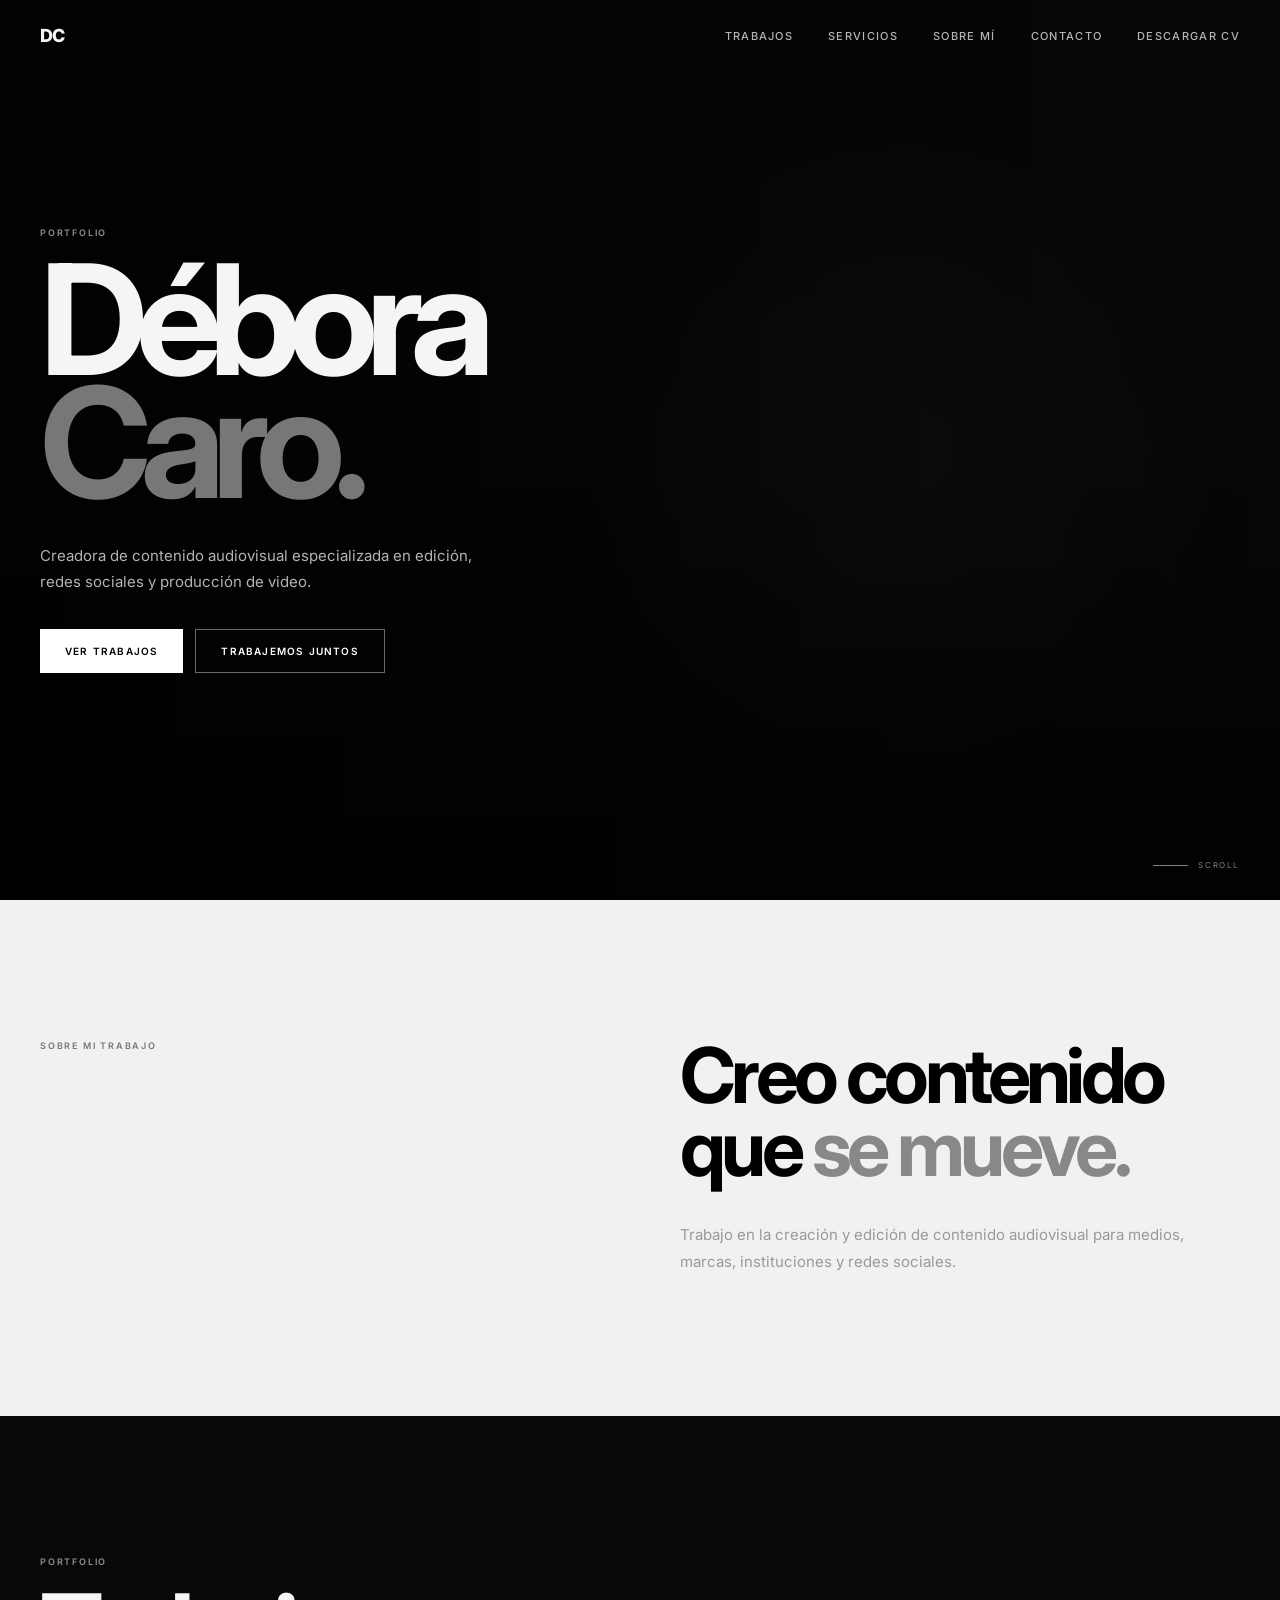
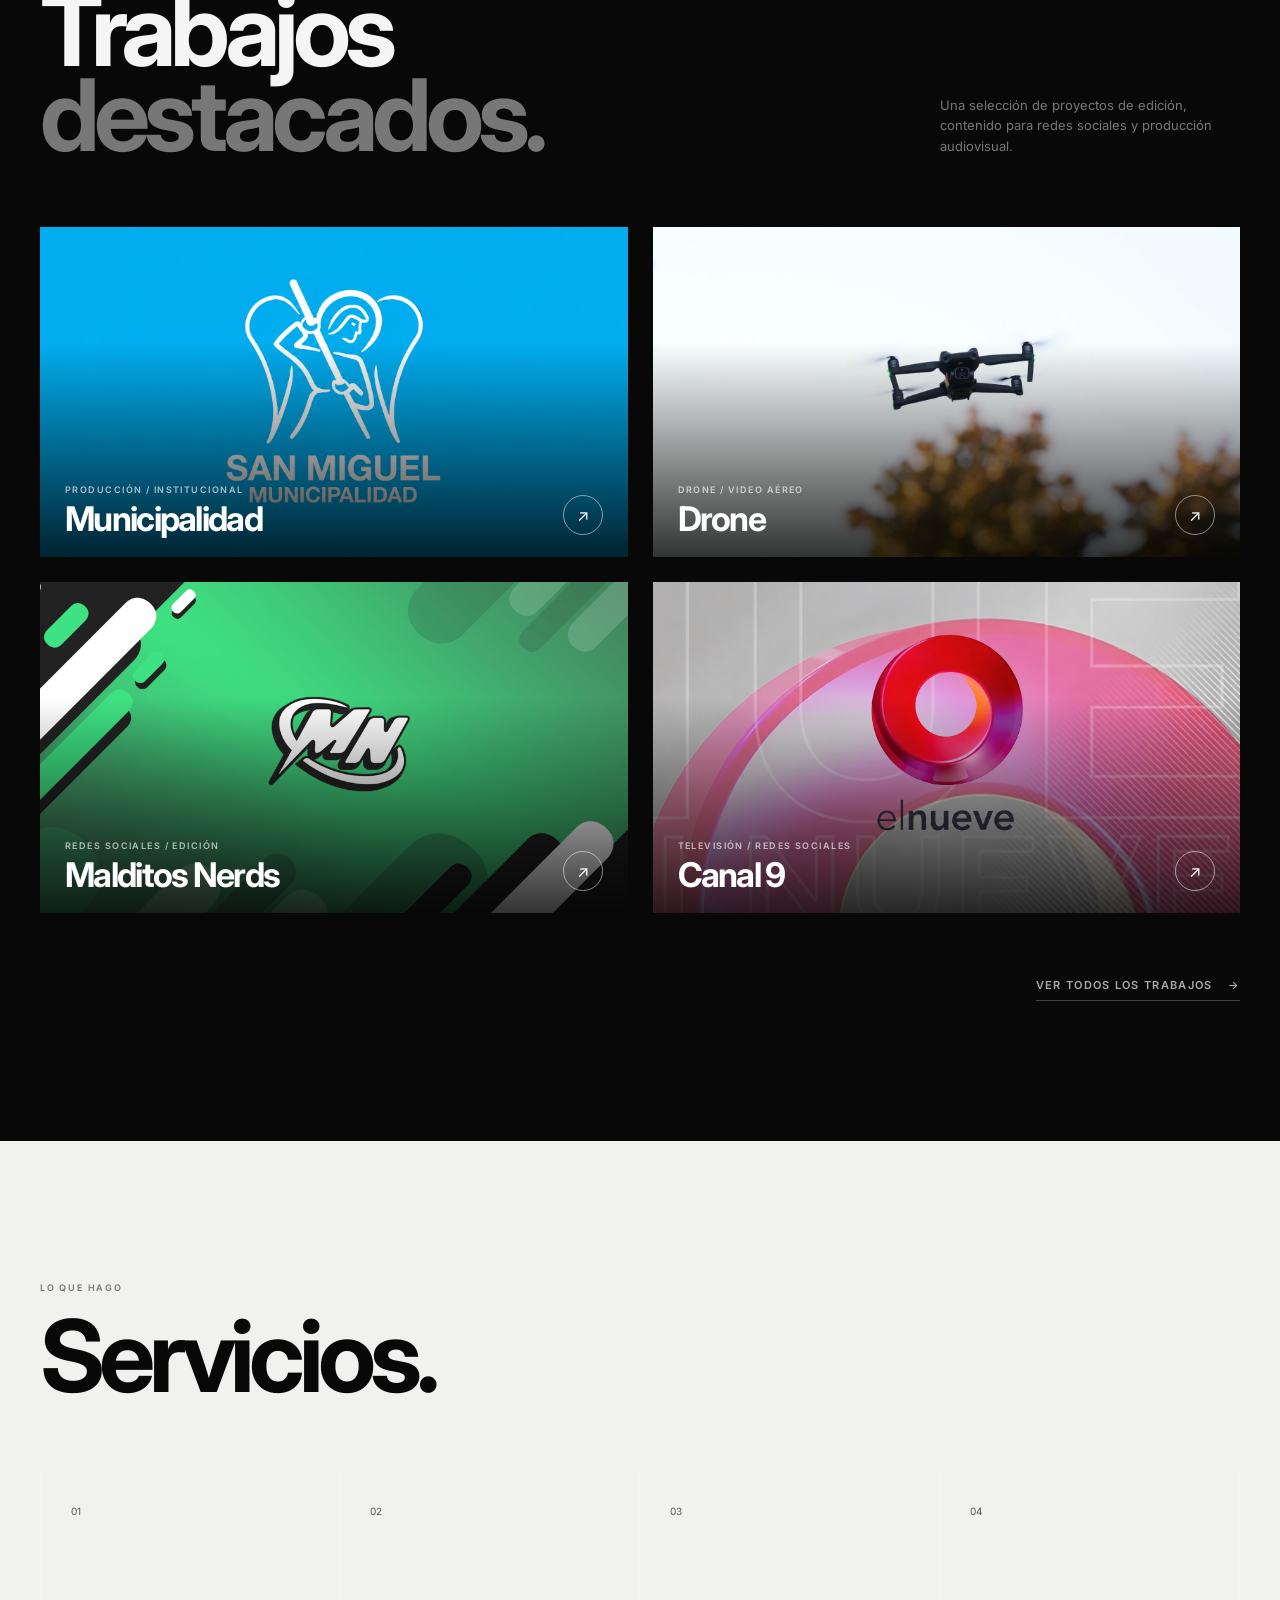
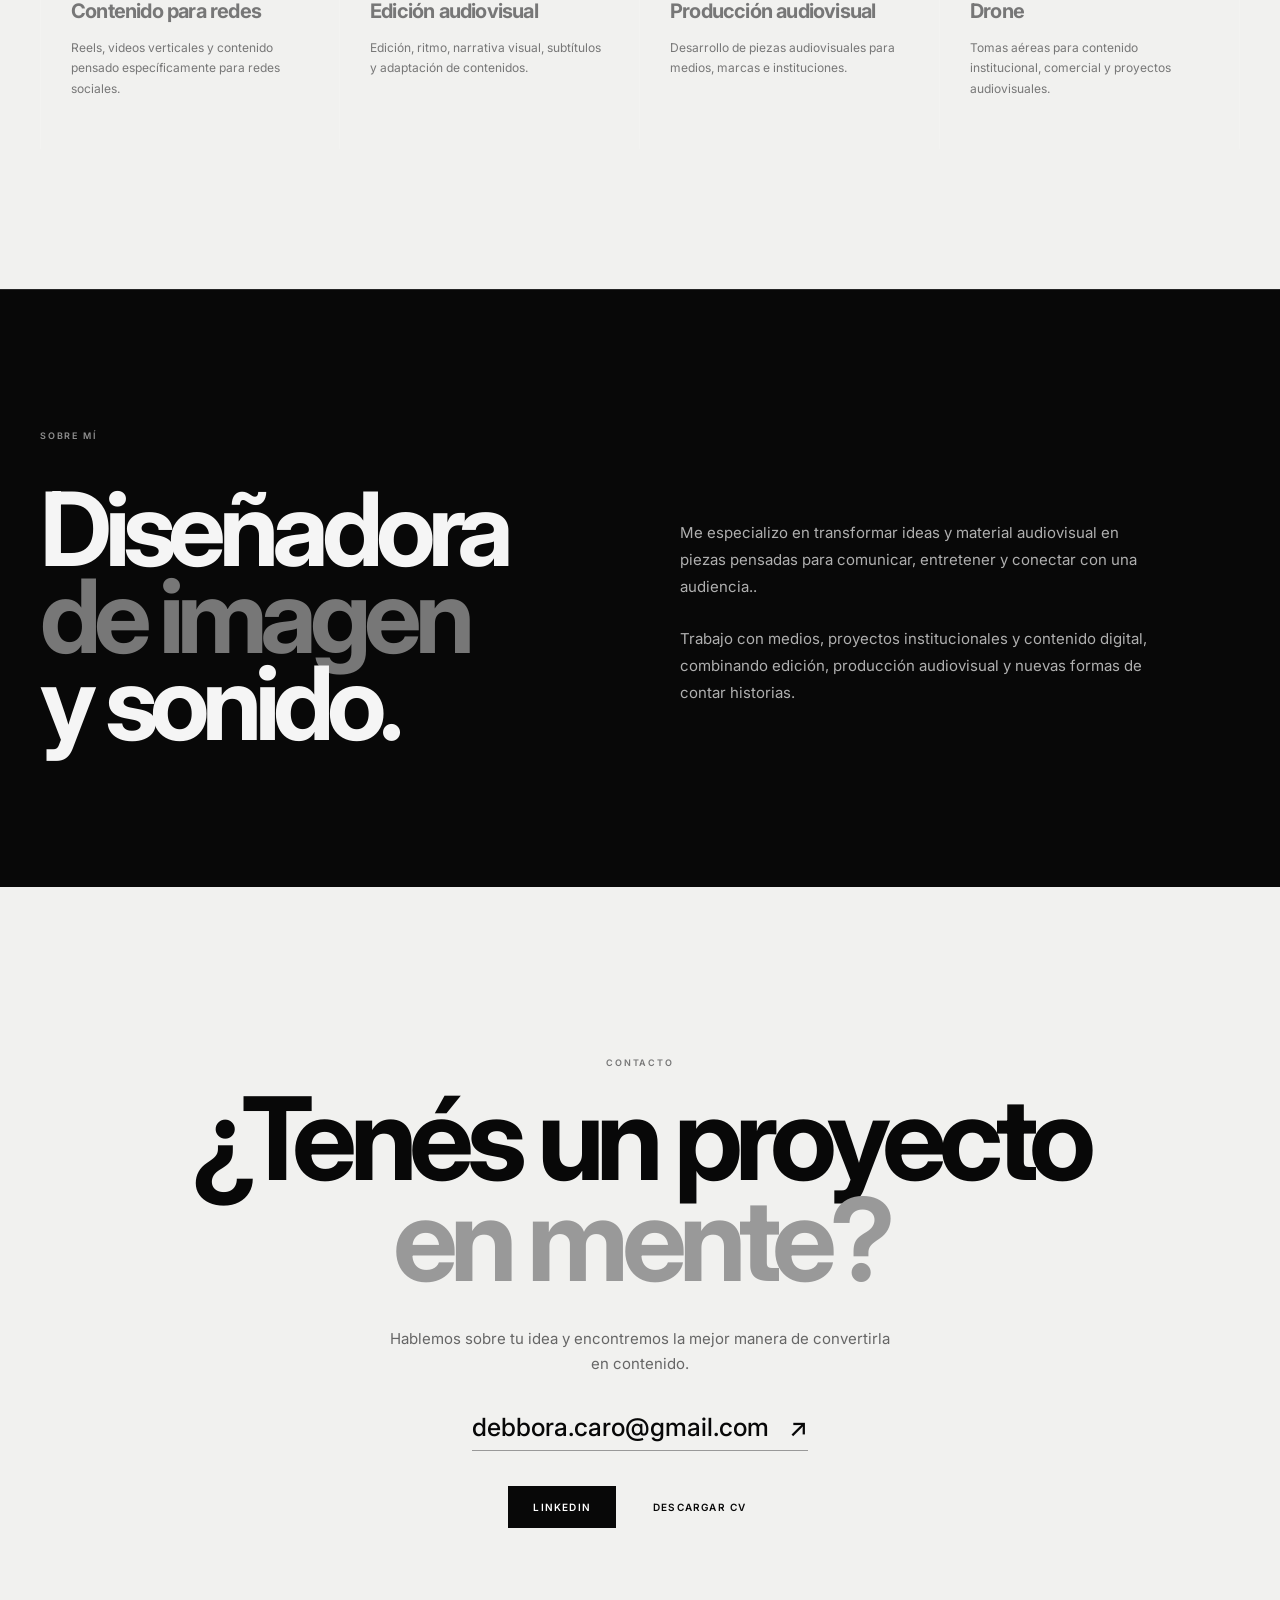
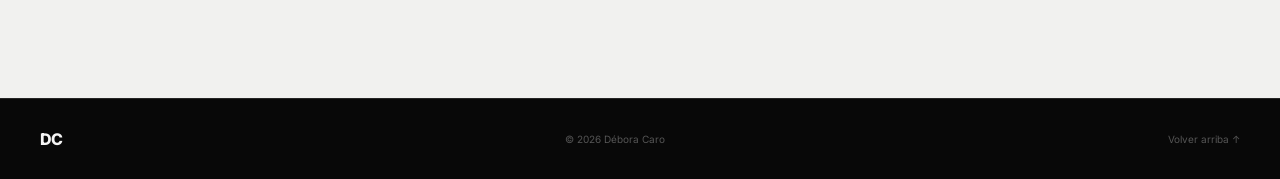
<file: index.html>
<!DOCTYPE html>
<html lang="es">

<head>

  <meta charset="UTF-8">

  <meta
    name="viewport"
    content="width=device-width, initial-scale=1.0"
  >

  <title>Débora Caro | Creadora de contenido audiovisual</title>

  <meta
    name="description"
    content="Portfolio audiovisual de Débora Caro. Edición, contenido para redes, producción audiovisual y drone."
  >

  <!-- GOOGLE FONT -->

  <link rel="preconnect" href="https://fonts.googleapis.com">

  <link
    rel="preconnect"
    href="https://fonts.gstatic.com"
    crossorigin
  >

  <link
    href="https://fonts.googleapis.com/css2?family=Inter:wght@300;400;500;600;700;800&display=swap"
    rel="stylesheet"
  >

  <!-- CSS -->

  <link
    rel="stylesheet"
    href="CSS.ESTILO.css"
  >

</head>


<body>


<!-- =====================================================
     NAVBAR
===================================================== -->

  <header class="navbar" id="navbar">

    <div class="nav-container">

      <a href="#inicio" class="logo" aria-label="Inicio">
        <span>DC</span>
      </a>

      <nav class="nav-links" id="navLinks">

        <a href="#trabajos">Trabajos</a>
        <a href="#servicios">Servicios</a>
        <a href="#sobre-mi">Sobre mí</a>
        <a href="#contacto">Contacto</a>

        <a
          href="CV_Debora_Caro.pdf"
          download
          class="nav-cv"
        >
          Descargar CV
        </a>

      </nav>

      <button
        class="menu-toggle"
        id="menuToggle"
        aria-label="Abrir menú"
        aria-expanded="false"
      >
        <span></span>
        <span></span>
      </button>

    </div>

  </header>


  <main>


<!-- =====================================================
     HERO
===================================================== -->

<section class="hero">

  <video
    class="bg-video"
    autoplay
    muted
    loop
    playsinline
    preload="auto"
  >

    <source
      src="hero.mp4"
      type="video/mp4"
    >

  </video>


  <div class="hero-overlay"></div>


  <div class="hero-content">

    <p class="eyebrow">
      PORTFOLIO
    </p>


    <h1>

      Débora<br>

      <span>Caro.</span>

    </h1>


    <p class="hero-description">

      Creadora de contenido audiovisual
      especializada en edición, redes sociales
      y producción de video.

    </p>


    <div class="buttons">

      <a
        href="#trabajos"
        class="btn primary"
      >
        Ver trabajos
      </a>


      <a
        href="#contacto"
        class="btn secondary"
      >
        Trabajemos juntos
      </a>

    </div>

  </div>


  <div class="scroll-indicator">

    <span></span>

    SCROLL

  </div>

</section>



<!-- =====================================================
     INTRO
===================================================== -->

<section class="section intro">

  <div class="container intro-grid">

    <div>

      <p class="eyebrow">
        SOBRE MI TRABAJO
      </p>

    </div>


    <div>

      <h2>

        Creo contenido que
        <span>se mueve.</span>

      </h2>


      <p>

        Trabajo en la creación y edición de contenido
        audiovisual para medios, marcas, instituciones
        y redes sociales.

      </p>

    </div>

  </div>

</section>



 <!-- =====================================================
     TRABAJOS
===================================================== -->

<section
  class="section projects"
  id="trabajos"
>

  <div class="container">

    <div class="section-heading">

      <div>

        <p class="eyebrow">
          PORTFOLIO
        </p>

        <h2>
          Trabajos<br>
          <span>destacados.</span>
        </h2>

      </div>

      <p class="section-description">
        Una selección de proyectos de edición,
        contenido para redes sociales y producción
        audiovisual.
      </p>

    </div>


    <!-- =================================================
         FILA 1
         MUNICIPALIDAD + DRONE
    ================================================== -->

    <div class="projects-two">


      <!-- MUNICIPALIDAD -->

      <a
        href="municipalidad.html"
        class="featured-project"
      >

        <div class="featured-media">

          <img
            src="muni/portadamuni.png"
            alt="Trabajos audiovisuales para Municipalidad"
          >

          <div class="featured-overlay"></div>


          <div class="featured-content">

            <div>

              <p>
                PRODUCCIÓN / INSTITUCIONAL
              </p>

              <h3>
                Municipalidad
              </h3>

            </div>

            <div class="project-arrow">
              ↗
            </div>

          </div>

        </div>

      </a>



      <!-- DRONE -->

      <a
        href="drone.html"
        class="featured-project"
      >

        <div class="featured-media">

          <img
            src="drone/portadadrone.jpeg"
            alt="Trabajos audiovisuales con drone"
          >

          <div class="featured-overlay"></div>


          <div class="featured-content">

            <div>

              <p>
                DRONE / VIDEO AÉREO
              </p>

              <h3>
                Drone
              </h3>

            </div>

            <div class="project-arrow">
              ↗
            </div>

          </div>

        </div>

      </a>

    </div>



    <!-- =================================================
         FILA 2
         MALDITOS NERDS + CANAL 9
    ================================================== -->

    <div
      class="projects-two"
      style="margin-top: 25px;"
    >


      <!-- MALDITOS NERDS -->

      <a
        href="malditos-nerds.html"
        class="featured-project"
      >

        <div class="featured-media">

          <img
            src="mn/portadamn.jpg"
            alt="Trabajos para Malditos Nerds"
          >

          <div class="featured-overlay"></div>


          <div class="featured-content">

            <div>

              <p>
                REDES SOCIALES / EDICIÓN
              </p>

              <h3>
                Malditos Nerds
              </h3>

            </div>

            <div class="project-arrow">
              ↗
            </div>

          </div>

        </div>

      </a>



      <!-- CANAL 9 -->

      <a
        href="canal9.html"
        class="featured-project"
      >

        <div class="featured-media">

          <img
            src="canal 9/portadac9.png"
            alt="Trabajos audiovisuales para Canal 9"
          >

          <div class="featured-overlay"></div>


          <div class="featured-content">

            <div>

              <p>
                TELEVISIÓN / REDES SOCIALES
              </p>

              <h3>
                Canal 9
              </h3>

            </div>

            <div class="project-arrow">
              ↗
            </div>

          </div>

        </div>

      </a>


    </div>



    <!-- =================================================
         TODOS LOS TRABAJOS
    ================================================== -->

    <div class="all-projects-link">

      <a href="trabajos.html">

        Ver todos los trabajos

        <span>
          →
        </span>

      </a>

    </div>


  </div>

</section>


<!-- =====================================================
     SERVICIOS
===================================================== -->

<section
  class="section services"
  id="servicios"
>

  <div class="container">


    <div class="section-heading">

      <div>

        <p class="eyebrow">
          LO QUE HAGO
        </p>

        <h2>
          Servicios.
        </h2>

      </div>

    </div>


    <div class="services-grid">


      <article class="service">

        <span>
          01
        </span>

        <h3>
          Contenido para redes
        </h3>

        <p>

          Reels, videos verticales y contenido
          pensado específicamente para redes sociales.

        </p>

      </article>



      <article class="service">

        <span>
          02
        </span>

        <h3>
          Edición audiovisual
        </h3>

        <p>

          Edición, ritmo, narrativa visual,
          subtítulos y adaptación de contenidos.

        </p>

      </article>



      <article class="service">

        <span>
          03
        </span>

        <h3>
          Producción audiovisual
        </h3>

        <p>

          Desarrollo de piezas audiovisuales
          para medios, marcas e instituciones.

        </p>

      </article>



      <article class="service">

        <span>
          04
        </span>

        <h3>
          Drone
        </h3>

        <p>

          Tomas aéreas para contenido institucional,
          comercial y proyectos audiovisuales.

        </p>

      </article>


    </div>

  </div>

</section>


<!-- =====================================================
     SOBRE MÍ
===================================================== -->

<section
  class="section about"
  id="sobre-mi"
>

  <div class="container about-grid">

    <!-- COLUMNA IZQUIERDA -->
    <div class="about-title">

      <p class="eyebrow">
        SOBRE MÍ
      </p>

        <h2>
  Diseñadora<br>
  <span class="gray">de imagen</span><br>
  y sonido.<br>
</h2>

    </div>


    <!-- COLUMNA DERECHA -->
    <div class="about-text">
    
      <p>
        Me especializo en transformar ideas y material
        audiovisual en piezas pensadas para comunicar,
        entretener y conectar con una audiencia..
      </p>

      <p>
             Trabajo con medios, proyectos institucionales
        y contenido digital, combinando edición,
        producción audiovisual y nuevas formas de contar
        historias.
      </p>

    </div>

  </div>

</section>

<!-- =====================================================
     CONTACTO
===================================================== -->


    <section class="contact-section" id="contacto">

      <div class="container">

        <div class="contact-content">

          <p class="eyebrow">
             CONTACTO
          </p>

          <h2>
            ¿Tenés un proyecto<br>
            <span>en mente?</span>
          </h2>

          <p>
            Hablemos sobre tu idea y encontremos la mejor
            manera de convertirla en contenido.
          </p>

          <a
            href="mailto:debbora.caro@gmail.com"
            class="contact-email"
          >
            debbora.caro@gmail.com
            <span>↗</span>
          </a>

          <div class="contact-buttons">

            <a
              href="https://www.linkedin.com/in/deboracaro/"
              class="btn btn-primary"
            >
              LinkedIn
              <span></span>
            </a>

            <a
              href="CV_Debora_Caro.pdf"
              download
              class="btn btn-outline"
            >
              Descargar CV
            </a>

          </div>

        </div>

      </div>

    </section>

  </main>




<!-- =====================================================
     FOOTER
===================================================== -->

<footer class="footer">

  <div class="container footer-container">

    <div class="footer-logo">
      DC
    </div>


    <p>
      © 2026 Débora Caro
    </p>


    <a href="#">
      Volver arriba ↑
    </a>

  </div>

</footer>



<script src="ANIMACION.JS"></script>

</body>

</html>
</file>
<file: CSS.ESTILO.css>
/* =====================================================
   RESET
===================================================== */

* {
  margin: 0;
  padding: 0;
  box-sizing: border-box;
}

html {
  scroll-behavior: smooth;
}

body {
  background: #080808;
  color: #f5f5f5;
  font-family: "Inter", sans-serif;
  overflow-x: hidden;
}

a {
  color: inherit;
  text-decoration: none;
}

button {
  font-family: inherit;
}


/* =====================================================
   VARIABLES
===================================================== */

:root {
  --background: #080808;
  --text: #f5f5f5;
  --muted: #888;
  --border: rgba(255, 255, 255, .12);
  --container: 1400px;
}


/* =====================================================
   CONTAINER
===================================================== */

.container {
  width: min(calc(100% - 80px), var(--container));
  margin: 0 auto;
}


/* =====================================================
   NAVBAR
===================================================== */

.navbar {
  position: fixed;
  top: 0;
  left: 0;

  width: 100%;

  z-index: 1000;

  padding: 25px 0;

  transition:
    background .4s ease,
    padding .4s ease,
    backdrop-filter .4s ease;
}

.navbar.scrolled {
  background: rgba(8, 8, 8, .75);

  backdrop-filter: blur(15px);

  padding: 18px 0;

  border-bottom: 1px solid var(--border);
}

.navbar.light-nav {
  background: rgba(241, 241, 239, .92);

  backdrop-filter: blur(15px);

  border-bottom: 1px solid rgba(0, 0, 0, .10);
}

.navbar.light-nav .logo {
  color: #080808;
}

.navbar.light-nav .nav-links a {
  color: rgba(0, 0, 0, .65);
}

.navbar.light-nav .nav-links a:hover {
  color: #000;
}

.navbar.light-nav .menu-toggle {
  color: #080808;
}


/* =====================================================
   NAV CONTAINER
===================================================== */

.nav-container {
  width: min(calc(100% - 80px), var(--container));

  margin: auto;

  display: flex;
  align-items: center;
  justify-content: space-between;
}

.logo {
  font-size: 18px;

  font-weight: 800;

  letter-spacing: -.08em;
}

.nav-links {
  display: flex;

  gap: 35px;
}

.nav-links a {
  color: rgba(255, 255, 255, .7);

  font-size: 11px;
  font-weight: 500;

  text-transform: uppercase;

  letter-spacing: .12em;

  transition: color .3s ease;
}

.nav-links a:hover {
  color: white;
}

.menu-toggle {
  display: none;

  background: none;

  border: none;

  color: white;

  font-size: 22px;

  cursor: pointer;
}


/* =====================================================
   HERO
===================================================== */

.hero {
  position: relative;

  height: 100vh;

  min-height: 700px;

  overflow: hidden;

  display: flex;
  align-items: center;
}

.bg-video {
  position: absolute;

  inset: 0;

  width: 100%;
  height: 100%;

  object-fit: cover;

  z-index: 0;
}

.hero-overlay {
  position: absolute;

  inset: 0;

  z-index: 1;

  background:
    linear-gradient(
      90deg,
      rgba(0, 0, 0, .78),
      rgba(0, 0, 0, .2)
    ),
    linear-gradient(
      0deg,
      rgba(0, 0, 0, .7),
      transparent 50%
    );
}

.hero-content {
  position: relative;

  z-index: 2;

  width: min(
    calc(100% - 80px),
    var(--container)
  );

  margin: auto;
}

.eyebrow {
  margin-bottom: 20px;

  color: rgba(255, 255, 255, .55);

  font-size: 9px;

  font-weight: 600;

  letter-spacing: .2em;
}

.hero h1 {
  font-size: clamp(
    80px,
    12vw,
    180px
  );

  line-height: .8;

  letter-spacing: -.08em;

  font-weight: 700;
}

.hero h1 span {
  color: #777;
}

.hero-description {
  max-width: 440px;

  margin-top: 40px;

  color: rgba(255, 255, 255, .7);

  font-size: 15px;

  line-height: 1.7;
}

.buttons {
  display: flex;

  gap: 12px;

  margin-top: 35px;
}

.btn {
  display: inline-flex;

  align-items: center;
  justify-content: center;

  padding: 15px 25px;

  font-size: 10px;

  font-weight: 600;

  text-transform: uppercase;

  letter-spacing: .12em;

  transition: .3s ease;
}

.btn.primary {
  background: white;

  color: black;
}

.btn.primary:hover {
  transform: translateY(-3px);
}

.btn.secondary {
  border: 1px solid rgba(255, 255, 255, .4);

  color: white;
}

.btn.secondary:hover {
  background: white;

  color: black;
}

.scroll-indicator {
  position: absolute;

  z-index: 2;

  bottom: 30px;

  right: 40px;

  display: flex;

  align-items: center;

  gap: 10px;

  color: rgba(255, 255, 255, .5);

  font-size: 8px;

  letter-spacing: .2em;
}

.scroll-indicator span {
  width: 35px;

  height: 1px;

  background: rgba(255, 255, 255, .5);
}


/* =====================================================
   SECTIONS
===================================================== */

.section {
  padding: 140px 0;
}


/* =====================================================
   INTRO
===================================================== */

.intro {
  background: #f1f1ef;

  border-bottom: 1px solid var(--border);
}

.intro .eyebrow {
  color: #777;
}

.intro h2 {
  max-width: 750px;

  color: #000;

  font-size: clamp(
    40px,
    6vw,
    85px
  );

  line-height: .95;

  letter-spacing: -.06em;
}

.intro h2 span {
  color: #888;
}

.intro-grid {
  display: grid;

  grid-template-columns: 1fr 1fr;

  gap: 80px;
}

.intro-grid > div:last-child p {
  max-width: 520px;

  margin-top: 35px;

  color: #999;

  font-size: 15px;

  line-height: 1.8;
}


/* =====================================================
   TRABAJOS
===================================================== */

.projects {
  overflow: hidden;
}

.section-heading {
  display: flex;

  align-items: flex-end;

  justify-content: space-between;

  gap: 60px;

  margin-bottom: 70px;
}

.section-heading h2 {
  font-size: clamp(
    55px,
    8vw,
    100px
  );

  line-height: .85;

  letter-spacing: -.06em;
}

.section-heading h2 span {
  color: #777;
}

.section-description {
  max-width: 300px;

  color: #777;

  font-size: 13px;

  line-height: 1.6;
}


/* =====================================================
   FEATURED PROJECT
===================================================== */

.featured-project {
  display: block;

  color: white;

  text-decoration: none;

  overflow: hidden;
}

.featured-project-large {
  margin-bottom: 25px;
}

.featured-media {
  position: relative;

  width: 100%;

  aspect-ratio: 16 / 9;

  overflow: hidden;

  background: #111;
}

.featured-media img,
.featured-media video {
  position: absolute;

  inset: 0;

  width: 100%;
  height: 100%;

  object-fit: cover;

  transition:
    transform .8s cubic-bezier(.2, .7, .2, 1);
}

.featured-project:hover .featured-media img,
.featured-project:hover .featured-media video {
  transform: scale(1.04);
}

.featured-overlay {
  position: absolute;

  inset: 0;

  background:
    linear-gradient(
      to top,
      rgba(0, 0, 0, .8),
      rgba(0, 0, 0, 0) 65%
    );

  pointer-events: none;
}

.featured-content {
  position: absolute;

  z-index: 2;

  left: 35px;
  right: 35px;
  bottom: 30px;

  display: flex;

  align-items: flex-end;

  justify-content: space-between;
}

.featured-content p {
  margin-bottom: 8px;

  color: rgba(255, 255, 255, .65);

  font-size: 9px;

  font-weight: 600;

  letter-spacing: .16em;
}

.featured-content h3 {
  margin: 0;

  font-size: clamp(
    25px,
    4vw,
    50px
  );

  line-height: .95;

  letter-spacing: -.05em;
}

.project-arrow {
  width: 48px;
  height: 48px;

  display: flex;

  align-items: center;
  justify-content: center;

  border: 1px solid rgba(255, 255, 255, .5);

  border-radius: 50%;

  font-size: 20px;

  transition:
    background .3s ease,
    color .3s ease,
    transform .3s ease;
}

.featured-project:hover .project-arrow {
  background: white;

  color: black;

  transform: rotate(45deg);
}


/* =====================================================
   DOS PROYECTOS
===================================================== */

.projects-two {
  display: grid;

  grid-template-columns: repeat(2, 1fr);

  gap: 25px;
}

.projects-two .featured-content {
  left: 25px;

  right: 25px;

  bottom: 22px;
}

.projects-two .featured-content h3 {
  font-size: clamp(
    22px,
    3vw,
    34px
  );
}

.projects-two .project-arrow {
  width: 40px;
  height: 40px;

  font-size: 16px;
}


/* =====================================================
   TODOS LOS TRABAJOS
===================================================== */

.all-projects-link {
  margin-top: 60px;

  text-align: right;
}

.all-projects-link a {
  display: inline-flex;

  align-items: center;

  gap: 15px;

  padding-bottom: 8px;

  border-bottom: 1px solid #444;

  color: #aaa;

  font-size: 11px;

  font-weight: 600;

  text-transform: uppercase;

  letter-spacing: .12em;

  transition: .3s ease;
}

.all-projects-link a:hover {
  color: white;

  border-color: white;

  gap: 22px;
}


/* =====================================================
   SERVICIOS
===================================================== */

.services {
  background: #f1f1ef;

  color: #080808;

  border-top: 1px solid var(--border);
}

.services .service h3 {
  color: #777;
}

.services .eyebrow {
  color: #777;
}

.services-grid {
  display: grid;

  grid-template-columns: repeat(4, 1fr);

  border-top: 1px solid var(--border);
}

.service {
  min-height: 280px;

  padding: 30px;

  border-right: 1px solid var(--border);

  transition: background .3s ease;
}

.service:first-child {
  border-left: 1px solid var(--border);
}

.service:hover {
  background: #101010;
}

.service:hover h3,
.service:hover span {
  color: white;
}

.service:hover p {
  color: #ccc;
}

.service span {
  color: #555;

  font-size: 10px;
}

.service h3 {
  margin-top: 80px;

  font-size: 20px;

  letter-spacing: -.04em;
}

.service p {
  margin-top: 15px;

  color: #777;

  font-size: 12px;

  line-height: 1.7;
}


/* =====================================================
   SOBRE MI
===================================================== */

/* =====================================================
   SOBRE MÍ
===================================================== */

/* =====================================================
   SOBRE MÍ
===================================================== */

.about {
  border-top: 1px solid var(--border);
  background: #080808;
}


/* CONTENEDOR PRINCIPAL */

.about-grid {
  display: grid;

  grid-template-columns: 1.2fr 0.8fr;

  gap: 100px;

  align-items: start;
}


/* =====================================================
   COLUMNA IZQUIERDA
===================================================== */

.about-title {
  display: flex;

  flex-direction: column;

  align-items: flex-start;
}


.about-title .eyebrow {
  margin-bottom: 45px;
}


.about-title h2 {
  margin: 0;

  font-size: clamp(65px, 8vw, 120px);

  line-height: 0.82;

  letter-spacing: -0.075em;

  font-weight: 700;
}


.about-title h2 span {
  color: #777;
}


/* =====================================================
   COLUMNA DERECHA
===================================================== */

.about-text {
  max-width: 560px;

  padding-top: 48px;
}


.about-text p {
  margin: 0 0 35px;

  color: #777;

  font-size: 15px;

  line-height: 1.8;
}


.about-text p:last-child {
  margin-bottom: 0;
}


/* PRIMER PÁRRAFO DESTACADO */

.about-text .about-highlight {
  margin-bottom: 40px;

  color: #f5f5f5;

  font-size: 24px;

  line-height: 1.35;

  letter-spacing: -0.025em;
}

/* =====================================================
   CONTENIDO
===================================================== */

.about .container {
  position: relative;
  z-index: 2;
}


/* =====================================================
   GRID
===================================================== */

.about-grid {
  display: grid;

  grid-template-columns:
    1fr
    1fr;

  align-items: center;

  gap: 80px;
}


/* =====================================================
   TÍTULO
===================================================== */

.about-title h2 {
  font-size: clamp(
    60px,
    8vw,
    110px
  );

  line-height: .85;

  letter-spacing: -.07em;

  font-weight: 700;
}

.about-title h2 span {
  color: #777;
}


/* =====================================================
   TEXTO
===================================================== */

.about-text {
  max-width: 480px;
}

.about-text p {
  margin-bottom: 25px;

  color: rgba(255, 255, 255, .68);

  font-size: 15px;

  line-height: 1.8;
}


/* =====================================================
   MOVIMIENTO DE LA FOTO
===================================================== */

.about:hover .about-bg img {
  transform: scale(1.09);

  opacity: .34;
}


/* =====================================================
   EFECTO DE LUZ SUTIL
===================================================== */

.about::after {
  content: "";

  position: absolute;

  width: 500px;
  height: 500px;

  right: 10%;
  top: 50%;

  transform: translateY(-50%);

  background: rgba(255, 255, 255, .025);

  filter: blur(120px);

  border-radius: 50%;

  z-index: 1;

  pointer-events: none;
}


/* =====================================================
   TABLET
===================================================== */

@media (max-width: 900px) {

  .about {
    min-height: 600px;
  }

  .about-grid {
    gap: 50px;
  }

  .about-bg img {
    width: 70%;
  }

}


/* =====================================================
   CELULAR
===================================================== */

@media (max-width: 700px) {

  .about {
    min-height: auto;
  }

  .about-bg img {

    top: 0;
    right: 0;

    width: 100%;
    height: 100%;

    opacity: .16;

    object-position: center;

    filter:
      grayscale(100%)
      contrast(1.1)
      brightness(.65);
  }


  .about-overlay {

    background:

      linear-gradient(
        180deg,
        rgba(8, 8, 8, .95) 0%,
        rgba(8, 8, 8, .72) 45%,
        rgba(8, 8, 8, .95) 100%
      );
  }


  .about-grid {

    grid-template-columns: 1fr;

    gap: 40px;
  }


  .about-title h2 {

    font-size: clamp(
      55px,
      15vw,
      85px
    );
  }


  .about-text {

    max-width: 100%;
  }

}


/* =====================================================
   CONTACTO
===================================================== */

.contact-section {
  padding: 170px 0;

  background: #f1f1ef;

  color: #080808;
}

.contact-content {
  text-align: center;
}

.contact-content .eyebrow {
  color: #777;
}

.contact-content h2 {
  font-size: clamp(
    55px,
    9vw,
    125px
  );

  line-height: .88;

  letter-spacing: -.065em;
}

.contact-content h2 span {
  color: #999;
}

.contact-content > p:not(.eyebrow) {
  max-width: 500px;

  margin: 35px auto;

  color: #666;

  font-size: 15px;

  line-height: 1.7;
}

.contact-email {
  display: inline-flex;

  align-items: center;

  gap: 20px;

  padding-bottom: 8px;

  border-bottom: 1px solid #999;

  font-size: clamp(
    17px,
    2vw,
    25px
  );

  font-weight: 500;

  transition: .3s ease;
}

.contact-email:hover {
  border-color: black;

  gap: 30px;
}

.contact-buttons {
  display: flex;

  justify-content: center;

  gap: 12px;

  margin-top: 35px;
}

.contact-section .btn-primary {
  background: #080808;

  color: white;
}

.contact-section .btn-primary:hover {
  background: #333;
}

.contact-section .btn-outline {
  border-color: #aaa;

  color: #080808;
}

.contact-section .btn-outline:hover {
  background: #080808;

  color: white;
}


/* =====================================================
   FOOTER
===================================================== */

.footer {
  padding: 30px 0;

  border-top: 1px solid var(--border);
}

.footer-container {
  display: flex;

  align-items: center;

  justify-content: space-between;
}

.footer-logo {
  font-weight: 800;

  letter-spacing: -.08em;
}

.footer p,
.footer a {
  color: #555;

  font-size: 10px;
}

.footer a:hover {
  color: white;
}


/* =====================================================
   PÁGINAS DE PROYECTOS
===================================================== */

.project-page {
  padding-top: 80px;
}

.project-hero {
  padding: 120px 0 100px;

  border-bottom: 1px solid var(--border);
}

.project-hero .eyebrow {
  color: #777;
}

.project-hero h1 {
  margin-top: 25px;

  color: #f5f5f5;

  font-size: clamp(
    70px,
    11vw,
    155px
  );

  line-height: .8;

  letter-spacing: -.08em;

  font-weight: 700;
}

.project-intro {
  max-width: 560px;

  margin-top: 45px;

  color: #777;

  font-size: 15px;

  line-height: 1.8;
}


/* =====================================================
   VIDEOS
===================================================== */

.project-videos {
  padding: 120px 0 150px;
}

.video-grid {
  display: grid;

  grid-template-columns: repeat(2, 1fr);

  gap: 80px 25px;
}

.video-item {
  min-width: 0;
}

.video-item video {
  display: block;

  width: 100%;

  aspect-ratio: 16 / 9;

  object-fit: cover;

  background: #111;

  border: 1px solid rgba(255, 255, 255, .08);
}

.video-info {
  padding-top: 20px;
}

.video-info h2 {
  color: #f5f5f5;

  font-size: 23px;

  font-weight: 600;

  letter-spacing: -.04em;
}

.video-info p {
  margin-top: 8px;

  color: #666;

  font-size: 11px;

  line-height: 1.5;
}

.video-info a {
  display: inline-block;

  margin-top: 16px;

  padding-bottom: 6px;

  border-bottom: 1px solid #444;

  color: #aaa;

  font-size: 10px;

  font-weight: 500;

  text-transform: uppercase;

  letter-spacing: .1em;

  transition:
    color .3s ease,
    border-color .3s ease;
}

.video-info a:hover {
  color: white;

  border-color: white;
}


/* =====================================================
   VIDEOS VERTICALES
   REGLA GENERAL
===================================================== */

/*
   Esta clase se puede usar en:

   - Municipalidad
   - Malditos Nerds
   - Canal 9
   - Cualquier proyecto futuro

   La altura queda limitada para que los videos
   no ocupen toda la pantalla.
*/

.vertical-video {
  display: block;

  width: 100%;

  height: min(68vh, 620px);

  aspect-ratio: 9 / 16;

  object-fit: contain;

  background: #111;

  border: 1px solid rgba(255, 255, 255, .08);
}


/* =====================================================
   MUNICIPALIDAD
   6 VIDEOS VERTICALES — 3 POR FILA
===================================================== */

.municipalidad-grid {
  display: grid;

  grid-template-columns:
    repeat(3, minmax(0, 1fr));

  gap: 60px 25px;

  width: 100%;

  align-items: start;
}

.municipalidad-grid .video-item {
  width: 100%;

  min-width: 0;
}

.municipalidad-grid .video-item video {
  height: min(68vh, 620px);

  aspect-ratio: 9 / 16;

  object-fit: contain;
}


/* =====================================================
   DRONE
   6 VIDEOS HORIZONTALES — 2 POR FILA
===================================================== */

.drone-grid {
  display: grid;

  grid-template-columns:
    repeat(2, minmax(0, 1fr));

  gap: 80px 25px;

  width: 100%;
}

.drone-grid .video-item {
  width: 100%;

  min-width: 0;
}

.drone-grid .video-item video {
  display: block;

  width: 100%;

  height: auto;

  aspect-ratio: 16 / 9;

  object-fit: contain;

  background: #111;

  border: 1px solid rgba(255, 255, 255, .08);
}


/* =====================================================
   MALDITOS NERDS
===================================================== */


/* HORIZONTALES */

.malditos-horizontal-row {
  display: grid;

  grid-template-columns:
    repeat(2, minmax(0, 1fr));

  gap: 25px;

  width: 100%;

  margin-bottom: 80px;
}

.malditos-horizontal-row .video-item {
  width: 100%;

  min-width: 0;
}

.malditos-horizontal-row .video-item video {
  display: block;

  width: 100%;

  height: auto;

  aspect-ratio: 16 / 9;

  object-fit: contain;

  background: #111;

  border: 1px solid rgba(255, 255, 255, .08);
}


/* VERTICALES */

.malditos-vertical-row {
  display: grid;

  grid-template-columns:
    repeat(3, minmax(0, 1fr));

  gap: 60px 25px;

  width: 100%;

  margin-bottom: 80px;
}

.malditos-vertical-row .video-item {
  width: 100%;

  min-width: 0;
}

.malditos-vertical-row .video-item video {
  height: min(68vh, 620px);

  aspect-ratio: 9 / 16;

  object-fit: contain;

  background: #111;

  border: 1px solid rgba(255, 255, 255, .08);
}


/* INFORMACIÓN */

.malditos-grid .video-info {
  padding-top: 20px;
}

.malditos-grid .video-info h2 {
  color: #f5f5f5;

  font-size: 23px;

  font-weight: 600;

  letter-spacing: -.04em;
}

.malditos-grid .video-info p {
  margin-top: 8px;

  color: #666;

  font-size: 11px;

  line-height: 1.5;
}


/* =====================================================
   CANAL 9
   3 VIDEOS VERTICALES POR FILA
===================================================== */

.canal9-videos {
  display: grid;

  grid-template-columns:
    repeat(3, minmax(0, 1fr));

  gap: 60px 25px;

  width: 100%;

  align-items: start;
}

.canal9-videos .video-item {
  width: 100%;

  min-width: 0;
}


/*
   CANAL 9 USA LA MISMA ALTURA
   QUE EL RESTO DE LOS VERTICALES
*/

.canal9-videos .vertical-video {
  height: min(68vh, 620px);

  aspect-ratio: 9 / 16;

  object-fit: contain;
}


/* INFORMACIÓN */

.canal9-videos .video-info {
  padding-top: 20px;
}

.canal9-videos .video-info h2 {
  color: #f5f5f5;

  font-size: 23px;

  font-weight: 600;

  letter-spacing: -.04em;
}

.canal9-videos .video-info p {
  margin-top: 8px;

  color: #666;

  font-size: 11px;

  line-height: 1.5;
}

.canal9-videos .video-info a {
  display: inline-block;

  margin-top: 16px;

  padding-bottom: 6px;

  border-bottom: 1px solid #444;

  color: #aaa;

  font-size: 10px;

  font-weight: 500;

  text-transform: uppercase;

  letter-spacing: .1em;

  transition:
    color .3s ease,
    border-color .3s ease;
}

.canal9-videos .video-info a:hover {
  color: white;

  border-color: white;
}


/* =====================================================
   TABLET
===================================================== */

@media (max-width: 900px) {

  .container,
  .nav-container,
  .hero-content {
    width: min(
      calc(100% - 40px),
      var(--container)
    );
  }


  /* NAV */

  .nav-links {
    display: none;

    position: absolute;

    top: 70px;

    left: 20px;

    right: 20px;

    padding: 25px;

    flex-direction: column;

    gap: 20px;

    background: #101010;

    border: 1px solid var(--border);
  }

  .nav-links.active {
    display: flex;
  }

  .menu-toggle {
    display: block;
  }


  /* GENERALES */

  .intro-grid,
  .about-grid {
    grid-template-columns: 1fr;

    gap: 50px;
  }

  .section-heading {
    flex-direction: column;

    align-items: flex-start;
  }

  .services-grid {
    grid-template-columns:
      repeat(2, 1fr);
  }

  .video-grid {
    grid-template-columns: 1fr;

    gap: 60px;
  }


  /* PROYECTOS */

  .project-hero {
    padding: 110px 0 80px;
  }


  /* VERTICALES */

  .vertical-video {
    height: min(65vh, 560px);
  }


  /* MUNICIPALIDAD */

  .municipalidad-grid {
    grid-template-columns:
      repeat(2, minmax(0, 1fr));

    gap: 50px 25px;
  }


  /* MALDITOS */

  .malditos-vertical-row {
    grid-template-columns:
      repeat(2, minmax(0, 1fr));

    gap: 50px 25px;
  }


  /* CANAL 9 */

  .canal9-videos {
    grid-template-columns:
      repeat(2, minmax(0, 1fr));

    gap: 50px 25px;
  }

  .canal9-videos .vertical-video {
    height: min(65vh, 560px);
  }

}


/* =====================================================
   MOBILE
===================================================== */

@media (max-width: 600px) {

  .section {
    padding: 100px 0;
  }


  /* HERO */

  .hero {
    min-height: 650px;
  }

  .hero h1 {
    font-size: 75px;
  }

  .buttons {
    flex-direction: column;

    align-items: flex-start;
  }


  /* PROJECTS */

  .projects-two {
    grid-template-columns: 1fr;
  }

  .featured-content {
    left: 20px;

    right: 20px;

    bottom: 20px;
  }

  .featured-content h3 {
    font-size: 23px;
  }

  .featured-content p {
    font-size: 8px;
  }

  .project-arrow {
    width: 36px;

    height: 36px;

    font-size: 14px;
  }


  /* SERVICES */

  .services-grid {
    grid-template-columns: 1fr;
  }

  .service {
    min-height: auto;

    padding: 25px;

    border-left: 1px solid var(--border);

    border-bottom: 1px solid var(--border);
  }

  .service h3 {
    margin-top: 50px;
  }


  /* PROJECT PAGE */

  .project-page {
    padding-top: 60px;
  }

  .project-hero {
    padding: 90px 0 70px;
  }

  .project-hero h1 {
    font-size: 70px;
  }

  .project-intro {
    margin-top: 30px;

    font-size: 14px;
  }

  .project-videos {
    padding: 80px 0 100px;
  }

  .video-grid {
    gap: 55px;
  }

  .video-info h2 {
    font-size: 20px;
  }


  /* VERTICALES */

  .vertical-video {
    width: 100%;

    height: min(75vh, 600px);
  }


  /* MUNICIPALIDAD */

  .municipalidad-grid {
    grid-template-columns: 1fr;

    gap: 55px;
  }

  .municipalidad-grid .video-item video {
    height: min(75vh, 600px);
  }


  /* DRONE */

  .drone-grid {
    grid-template-columns: 1fr;

    gap: 55px;
  }


  /* MALDITOS */

  .malditos-horizontal-row,
  .malditos-vertical-row {
    grid-template-columns: 1fr;

    gap: 55px;

    margin-bottom: 55px;
  }

  .malditos-vertical-row .video-item video {
    height: min(75vh, 600px);
  }


  /* CANAL 9 */

  .canal9-videos {
    grid-template-columns: 1fr;

    gap: 55px;
  }

  .canal9-videos .vertical-video {
    height: min(75vh, 600px);
  }

  .canal9-videos .video-info h2 {
    font-size: 20px;
  }


  /* FOOTER */

  .footer-container {
    flex-direction: column;

    gap: 15px;
  }

}
</file>
